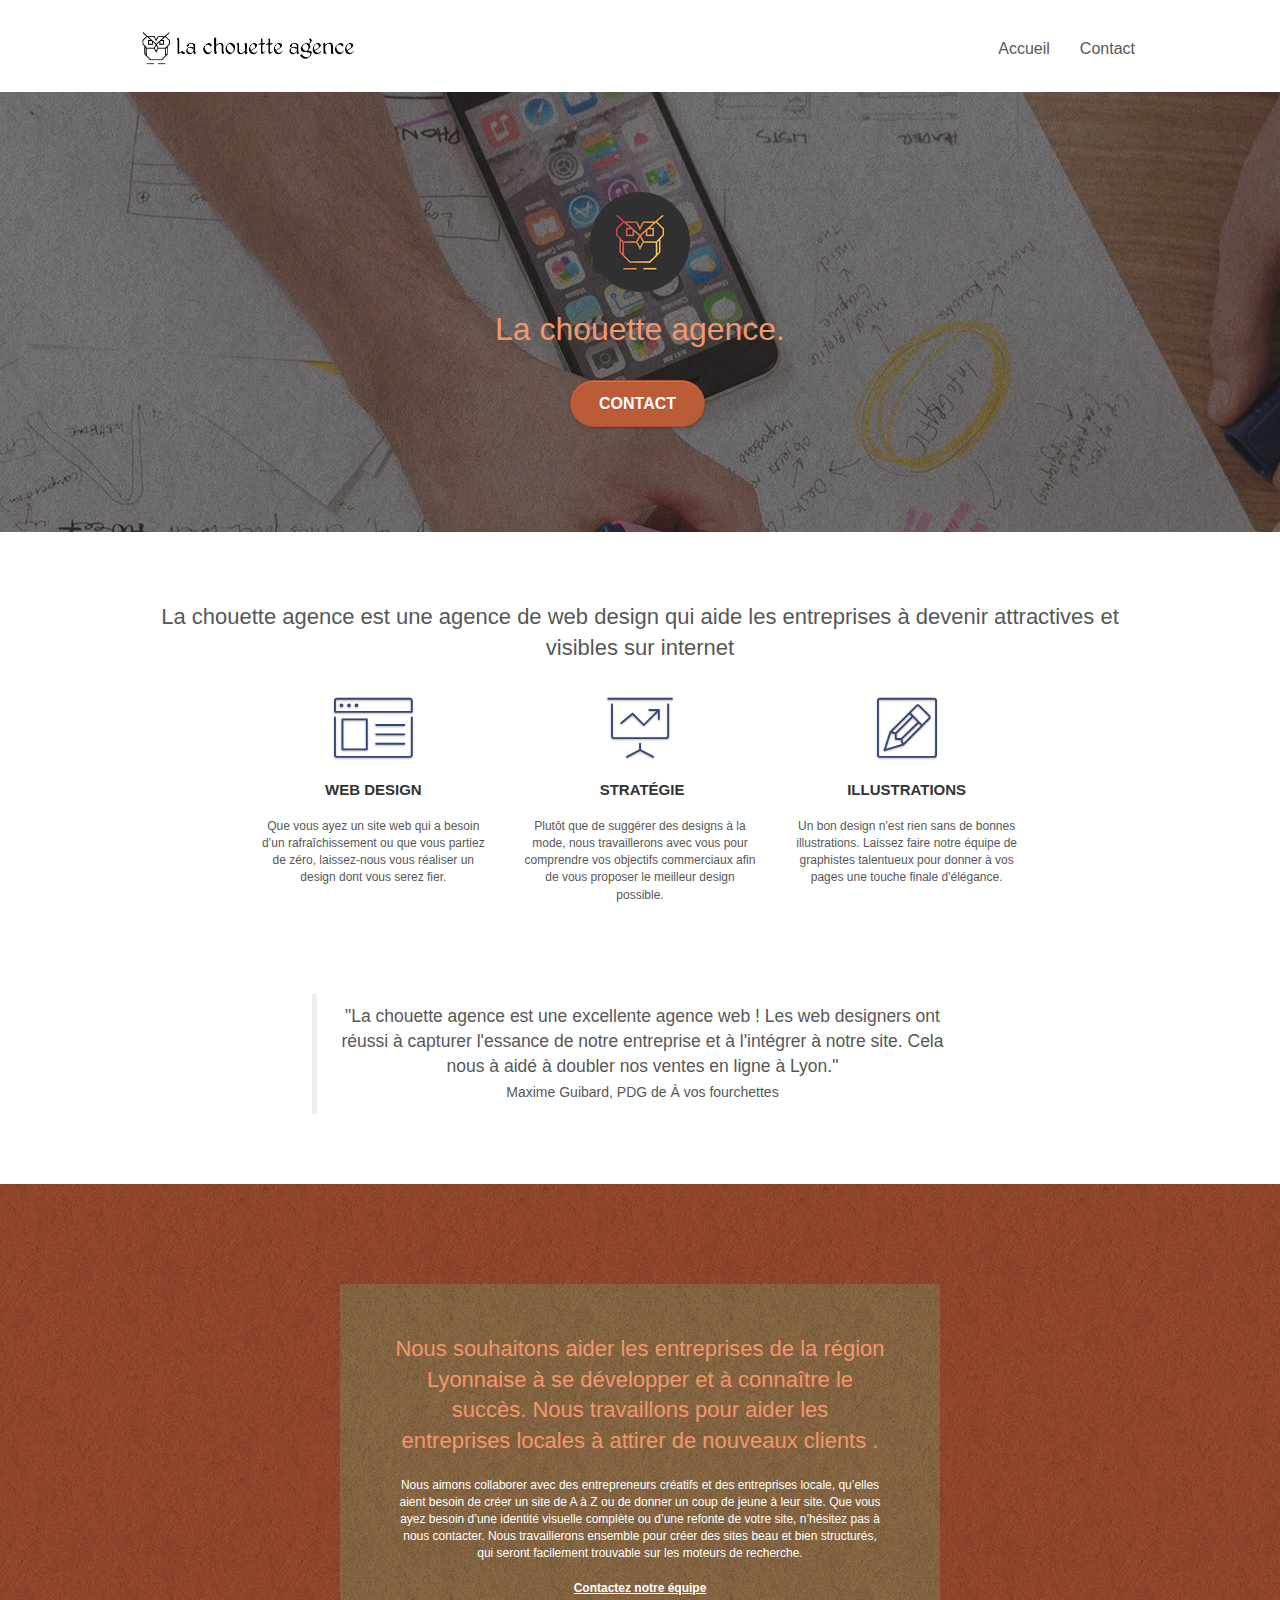
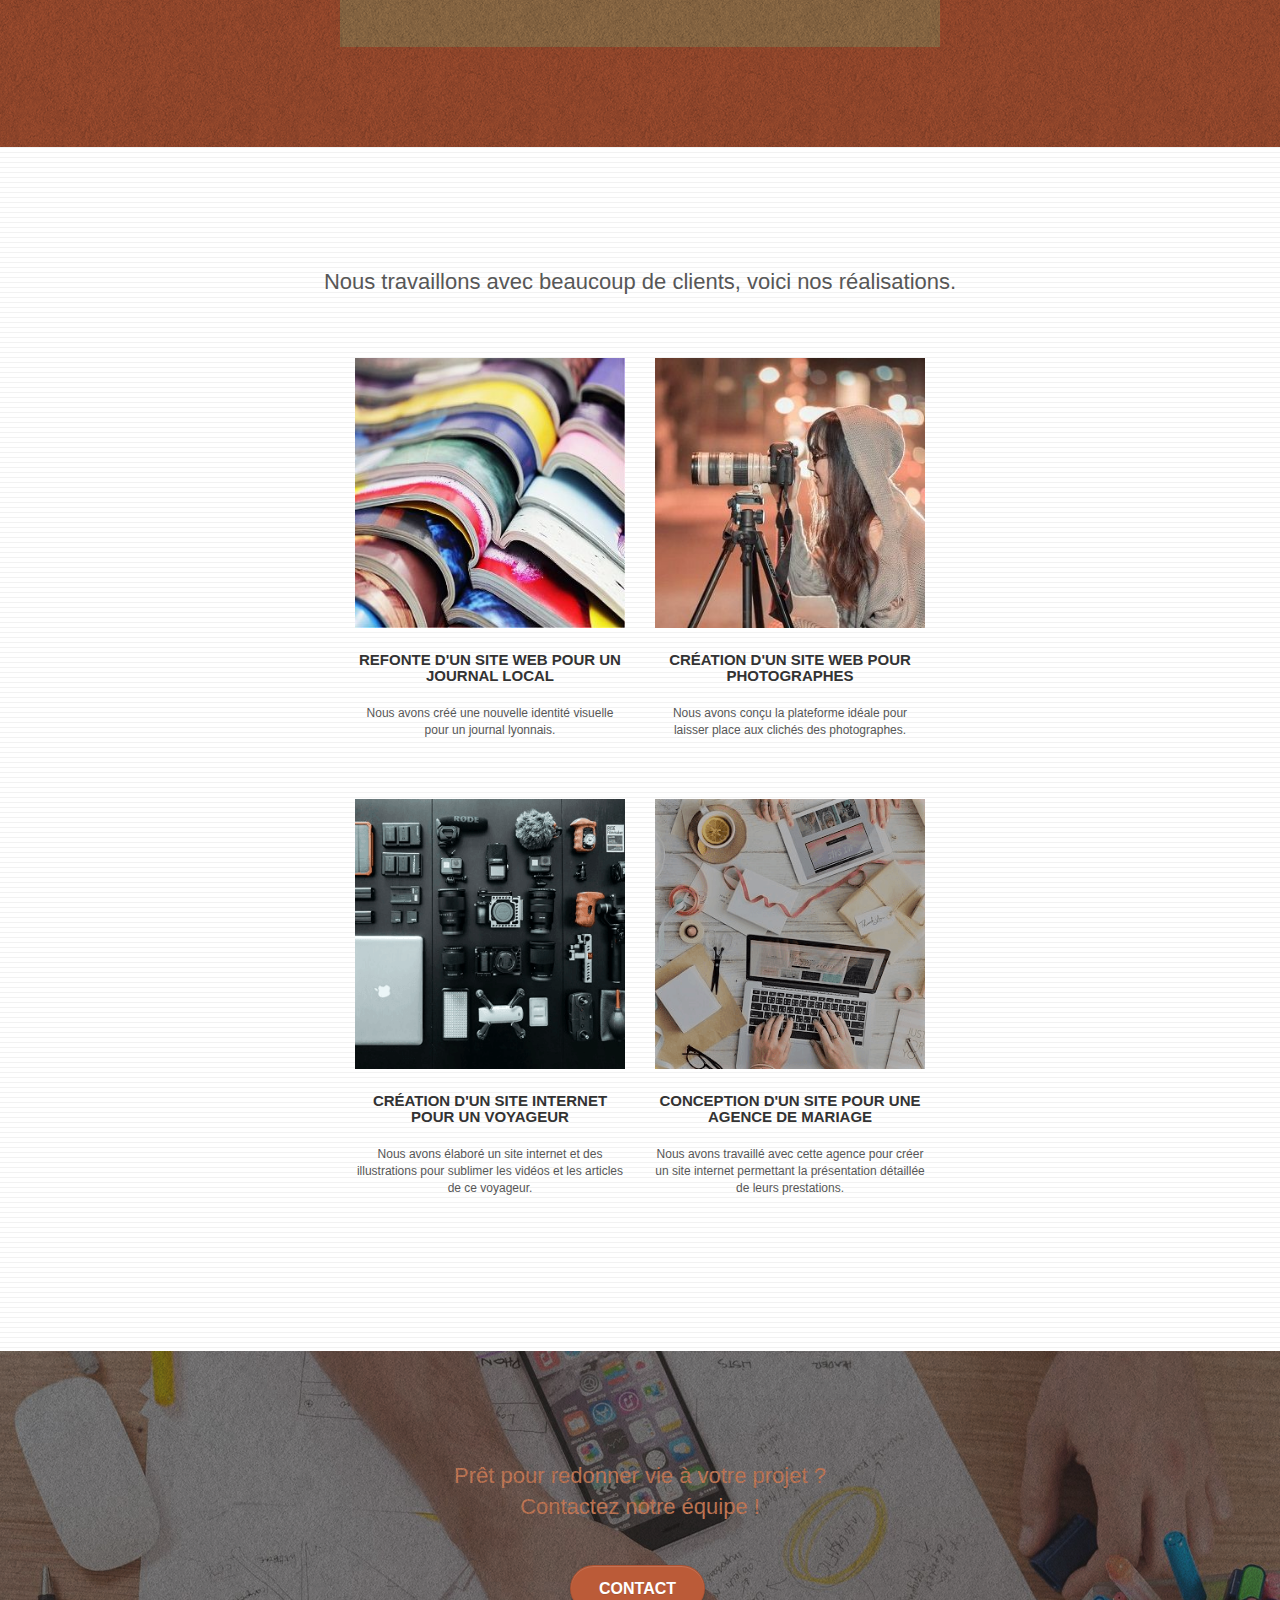
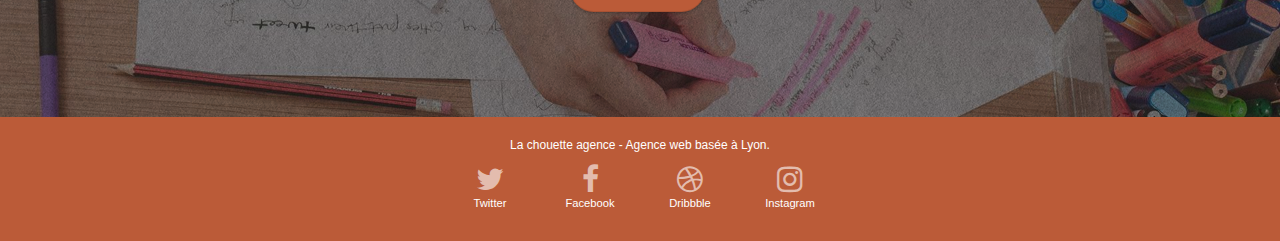
<file: index.html>
﻿<!doctype html>
<html lang="fr">
<head>
	<meta charset="utf-8">
	<meta name="keywords" content="seo, google, site web, site internet, agence design Lyon, agence design, agence design,agence design,agence design,agence design,agence design,agence design,agence design,agence design">
	<meta name="description" content="Entreprise de design web à Lyon, nous apportons notre savoir faire afin de créer ou de modifier pour vous un site web de A à Z, que ce soit des entrepprises locales ou encore des entreprenneurs créatifs..  ">
	<meta name="viewport" content="width=device-width, initial-scale=1.0, viewport-fit=cover">
	<link rel="shortcut icon" type="image/png" href="favicon.jpg">

	<link rel="stylesheet" type="text/css" href="./css/bootstrap.css">

	<link rel="stylesheet" type="text/css" href="./css/font-awesome.css">
	<link rel="stylesheet" type="text/css" href="./css/et-line.css">
	<link rel="stylesheet" type="text/css" href="style.css">


	<script src="./js/jquery-2.1.0.js" defer></script>
	<script src="./js/bootstrap.js" defer></script>
	<script src="./js/blocs.js" defer></script>
	<script src="./js/jquery.touchSwipe.js" defer></script>
	<script src="./js/gmaps.js" defer></script>

	<title>La chouette agence</title>


	<!-- Analytics -->
	<!-- Analytics END -->

</head>
<body>
<!-- Principal conteneur -->
<div class="page-container">
    
<!-- bloc-0 -->
<div class="bloc bgc-white l-bloc " id="bloc-0">
	<div class="container bloc-sm">

		<nav class="navbar row">
			<div class="navbar-header">
				<a class="navbar-brand" href="index.html"><img src="img/la-chouette-agence.png" alt="Lyon web design logo agence web meilleure agence" height="40" /></a>
				<button id="nav-toggle" type="button" class="ui-navbar-toggle navbar-toggle" data-toggle="collapse" data-target=".navbar-1">
					<span class="sr-only">Toggle navigation</span><span class="icon-bar"></span><span class="icon-bar"></span><span class="icon-bar"></span>
				</button>
			</div>
			<div class="collapse navbar-collapse navbar-1 special-dropdown-nav">
				<ul class="site-navigation nav navbar-nav">
					<li>
						<a href="index.html">Accueil</a>
					</li>
					<li>
						<a href="page2.html">Contact</a>
					</li>
				</ul>
			</div>
		</nav>
	</div>
</div>
<!-- bloc-0 END -->

<!-- bloc-1-presentation -->
<div class="bloc bgc-dark-slate-blue bg-banniere d-bloc bg-t-edge bloc-bg-texture texture-paper b-parallax" id="bloc-1-hero">
	<div class="container bloc-lg">
		<div class="row tight-width-whitespace">
			<div class="col-sm-12">
				<img src="img/logo.png" class="center-block image-resize-mode" width="100" alt="La chouette agence, agence web Lyon, création logo Lyon" />
				<h1 class="text-center hero-bloc-text tc-white ">
					La chouette agence.
				</h1>
				<div class="text-center">
					<a href="page2.html" class="btn btn-lg btn-clean btn-rd cta-hero btn-atomic-tangerine" id="cta-hero">Contact</a>
				</div>
			</div>
		</div>
	</div>
</div>
<!-- bloc-1-presentation END -->

<!-- bloc-2-services -->
<div class="bloc bgc-white l-bloc" id="bloc-2-services">
	<div class="container bloc-md">
		<div class="row">
			<div class="col-sm-12 text-center">
				<h2> La chouette agence est une agence de web design qui aide les entreprises à devenir attractives et visibles sur internet</h2>
			</div>
		</div>
		<div class="row voffset-lg med-width-whitespace">
			<div class="col-sm-4">
				<div class="text-center">
					<span class="et-icon-browser sm-shadow icon-dark-slate-blue icons icon-lg"></span>
				</div>
				<h3 class="mg-md text-center">
					Web design
				</h3>
				<p class="text-center ">
					Que vous ayez un site web qui a besoin d&rsquo;un rafraîchissement ou que vous partiez de zéro, laissez-nous vous réaliser un design dont vous serez fier.
				</p>
			</div>
			<div class="col-sm-4">
				<div class="text-center">
					<span class="et-icon-presentation sm-shadow icon-dark-slate-blue icons icon-lg"></span>
				</div>
				<h3 class="mg-md text-center">
					&nbsp;Stratégie
				</h3>
				<p class="text-center ">
					Plutôt que de suggérer des designs à la mode, nous travaillerons avec vous pour comprendre vos objectifs commerciaux afin de vous proposer le meilleur design possible.<br>
				</p>
			</div>
			<div class="col-sm-4">
				<div class="text-center">
					<span class="et-icon-edit sm-shadow icon-dark-slate-blue icons icon-lg"></span>
				</div>
				<h3 class="mg-md text-center">
					Illustrations
				</h3>
				<p class="text-center ">
					Un bon design n'est rien sans de bonnes illustrations. Laissez faire notre équipe de graphistes talentueux pour donner à vos pages une touche finale d'élégance.
				</p>
			</div>
		</div>
		<div class="row voffset-lg voffset">
			<div class="col-xs-12 col-md-8 col-md-offset-2 text-center">
				<blockquote>"La chouette agence est une excellente agence web ! Les web designers ont réussi à capturer l'essance de notre entreprise et à l'intégrer à notre site. Cela nous à aidé à doubler nos ventes en ligne à Lyon." <br /><span class="modif-text">Maxime Guibard, PDG de À vos fourchettes</span>  </blockquote> 

			</div>
		</div>
	</div>
</div>
<!-- bloc-2-services END -->

<!-- bloc-3-what-i-do -->
<div class="bloc tc-white bgc-atomic-tangerine bg-presentation d-bloc bloc-bg-texture texture-paper b-parallax" id="bloc-3-what-i-do">
	<div class="container bloc-lg">
		<div class="row tight-width-whitespace black-background">
			<div class="col-sm-12">
				<h2 class="mg-md text-center tc-white">
					Nous souhaitons aider les entreprises de la région Lyonnaise à se développer et à connaître le succès. Nous travaillons pour aider les entreprises locales à attirer de nouveaux clients .<br>
				</h2>
				<p class="text-center white">
					Nous aimons collaborer avec des entrepreneurs créatifs et des entreprises locale, qu’elles aient besoin de créer un site de A à Z ou de donner un coup de jeune à leur site. Que vous ayez besoin d’une identité visuelle complète ou d’une refonte de votre site, n’hésitez pas à nous contacter. Nous travaillerons ensemble pour créer des sites beau et bien structurés, qui seront facilement trouvable sur les moteurs de recherche. <br><br><a class="ltc-white bold-link" href="page2.html">Contactez notre équipe</a><br>
				</p>
			</div>
		</div>
	</div>
</div>
<!-- bloc-3-what-i-do END -->

<!-- bloc-4-portfolio -->
<div class="bloc bgc-white bg-lines-h2-bg bg-repeat l-bloc" id="bloc-4-portfolio">
	<div class="container bloc-lg">
		<div class="row">
			<div class="col-sm-12 text-center modif-text">
				<h2>Nous travaillons avec beaucoup de clients, voici nos réalisations.</h2>
			</div>
		</div>
		<div class="row tight-width-whitespace portfolio-row">
			<div class="col-sm-6">
				<a href="#" data-lightbox="img/1.jpg" data-gallery-id="gallery-1" data-caption="Refonte d'un site web pour un journal local" data-frame="snapshot-lb"><img src="img/1.jpg" alt="Lyon web design logo agence web meilleure agence et refonte site web journal" class="img-responsive portfolio-thumb" /></a>
				<h3 class="mg-md text-center">
					Refonte d'un site web pour un journal local
				</h3>
				<p class="text-center">
					Nous avons créé une nouvelle identité visuelle pour un journal lyonnais.
				</p>
			</div>
			<div class="col-sm-6">
				<a href="#" data-lightbox="img/2.jpg" data-gallery-id="gallery-1" data-caption="Création d'un site web pour photographes" data-frame="snapshot-lb"><img src="img/2.jpg" class="img-responsive portfolio-thumb" alt="Lyon web design logo agence web meilleure agence, Création d'un site web pour photographes" /></a>
				<h3 class="mg-md text-center">
					Création d'un site web pour photographes
				</h3>
				<p class="text-center">
					Nous avons conçu la plateforme idéale pour laisser place aux clichés des photographes.
				</p>
			</div>
		</div>
		<div class="row tight-width-whitespace portfolio-row">
			<div class="col-sm-6">
				<a href="#" data-lightbox="img/3.png" data-gallery-id="gallery-1" data-caption="Création d'un site internet pour un voyageur" data-frame="snapshot-lb"><img src="img/3.png" class="img-responsive portfolio-thumb" alt="Lyon web design logo agence web meilleure agence, Création d'un site web pour voyageur"/></a>
				<h3 class="mg-md text-center">
					Création d'un site internet pour un voyageur
				</h3>
				<p class="text-center">
					Nous avons élaboré un site internet et des illustrations pour sublimer les vidéos et les articles de ce voyageur.
				</p>
			</div>
			<div class="col-sm-6">
				<a href="#" data-lightbox="img/4.png" data-gallery-id="gallery-1" data-caption="Conception d'un site pour une agence de mariage" data-frame="snapshot-lb"><img src="img/4.png" class="img-responsive portfolio-thumb" alt="Lyon web design logo agence web meilleure agence, Création d'un site web pour agence de mariage" /></a>
				<h3 class="mg-md text-center">
					Conception d'un site pour une agence de mariage
				</h3>
				<p class="text-center">
					Nous avons travaillé avec cette agence pour créer un site internet permettant la présentation détaillée de leurs prestations.
				</p>
			</div>
		</div>
	</div>
</div>
<!-- bloc-4-portfolio END -->

<!-- bloc-5-cta -->
<div class="bloc bgc-dark-slate-blue bg-banniere d-bloc bloc-bg-texture texture-paper" id="bloc-5-cta">
	<div class="container bloc-lg">
		<div class="row">
			<h2 class="mg-md text-center tc-white">
				Prêt pour redonner vie à votre projet ?<br>Contactez notre équipe !
			</h2>
			<div class="col-sm-12 text-center">
				<a href="page2.html" class="btn btn-atomic-tangerine btn-clean btn-rd btn-lg cta-hero">Contact</a>
			</div>
		</div>
	</div>
</div>
<!-- bloc-5-cta END -->

<!-- Footer - bloc-8 -->
<div class="bloc bgc-atomic-tangerine d-bloc" id="bloc-8">
	<div class="container bloc-sm">
		<div class="row">
			<div class="col-sm-12">
				<p class="text-center white">
					La chouette agence - Agence web basée à Lyon.<br>
				</p>
				<div class="row row-no-gutters social">
					<div class="col-sm-3">
						<div class="text-center">
							<a class="social" href="https://twitter.com/" title="twitter"><span class="fa fa-twitter icon-md"></span><span class="RS">Twitter</span></a>
						</div>
					</div>
					<div class="col-sm-3">
						<div class="text-center">
							<a class="social" href="https://fr-fr.facebook.com/" title="facebook"><span class="fa fa-facebook icon-md"></span> <span class="RS">Facebook</span></a>
						</div>
					</div>
					<div class="col-sm-3">
						<div class="text-center">
							<a class="social" href="https://dribbble.com/" title="dribbble"><span class="fa fa-dribbble icon-md"></span><span class="RS">Dribbble</span></a>
						</div>
					</div>
					<div class="col-sm-3">
						<div class="text-center">
							<a class="social" href="https://www.instagram.com/" title="instagram" ><span class="fa fa-instagram icon-md"></span><span class="RS">Instagram</span></a>
						</div>
					</div>
				</div>				
			</div>
		</div>
	</div>
</div>
<!-- Footer - bloc-8 END -->

</div>
<!-- Principal conteneur END -->
    

</body>
</html>
</file>
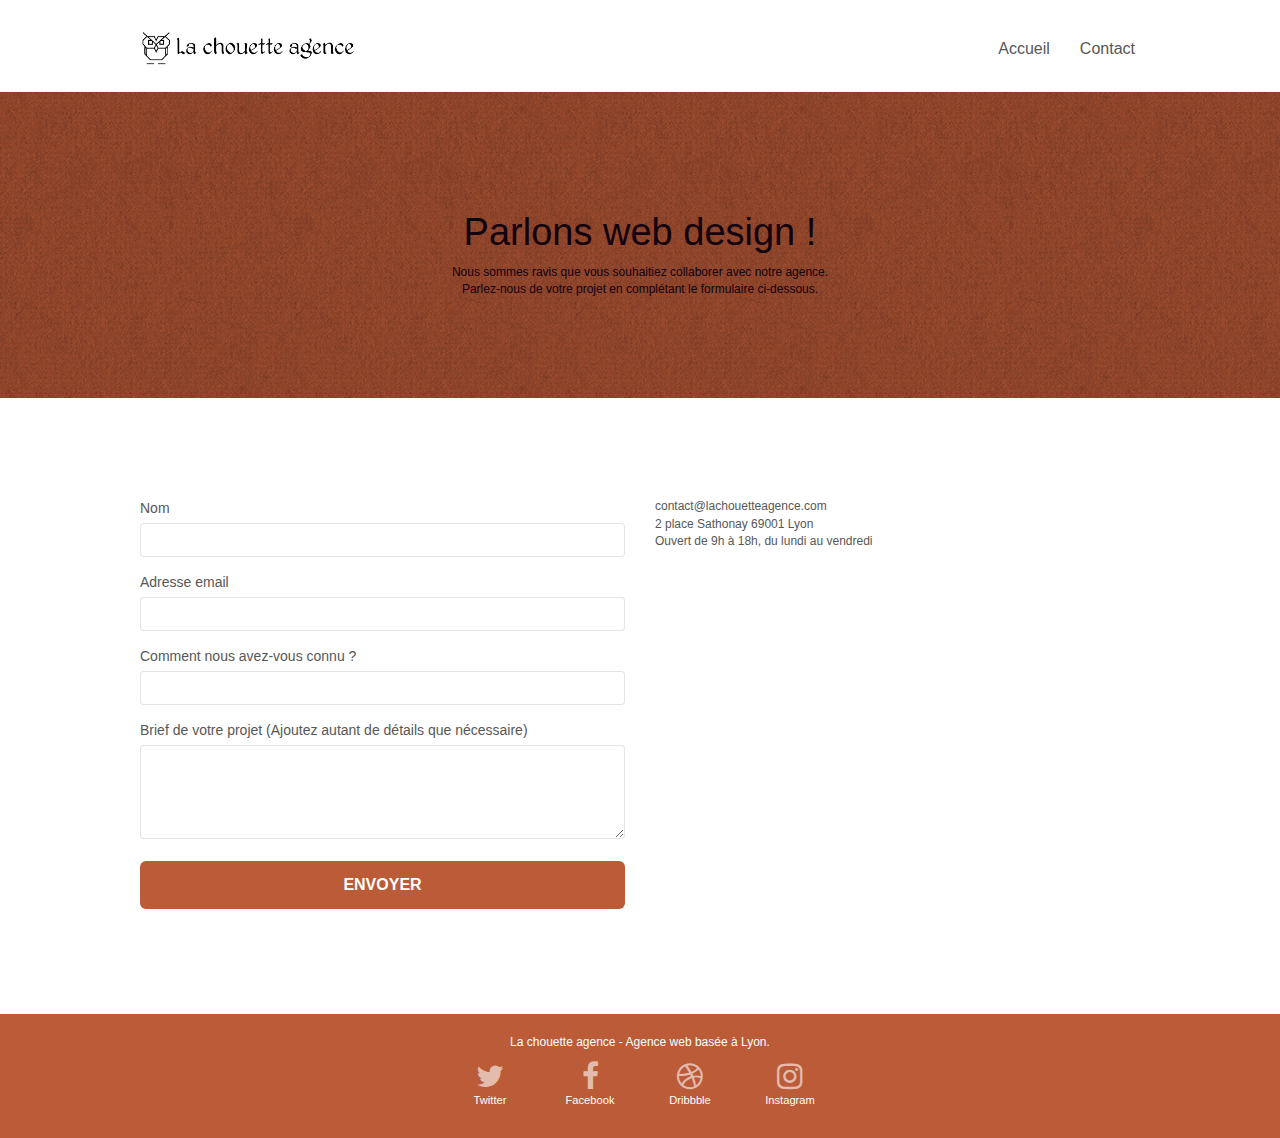
<file: page2.html>
﻿<!doctype html>
<html lang="fr">
<head>
	<meta charset="utf-8">
	<meta name="keywords" content="seo, google, site web, site internet, agence design Lyon, agence design, agence design,agence design,agence design,agence design,agence design,agence design,agence design,agence design">
	<meta name="description" content="Entreprise de design web à Lyon, nous apportons notre savoir faire afin de créer ou de modifier pour vous un site web de A à Z, que ce soit des entrepprises locales ou encore des entreprenneurs créatifs..  ">
	<meta name="viewport" content="width=device-width, initial-scale=1.0, viewport-fit=cover">
	<link rel="shortcut icon" type="image/png" href="favicon.jpg">

	<link rel="stylesheet" type="text/css" href="./css/bootstrap.css">
	<link rel="stylesheet" type="text/css" href="./css/font-awesome.css">
	<link rel="stylesheet" type="text/css" href="./css/et-line.css">
	<link rel="stylesheet" type="text/css" href="style.css">


	<script src="./js/jquery-2.1.0.js" defer></script>
	<script src="./js/bootstrap.js" defer></script>
	<script src="./js/blocs.js" defer></script>
	<script src="./js/jquery.touchSwipe.js" defer></script>
	<script src="./js/gmaps.js" defer></script>

	<title>Contactez la chouette agence</title>


	<!-- Analytics -->
	<!-- Analytics END -->

</head>
<body>
	<!-- Principal conteneur -->
	<div class="page-container">

		<!-- bloc-0 -->
		<div class="bloc bgc-white l-bloc " id="bloc-0">
			<div class="container bloc-sm">

				<nav class="navbar row">
					<div class="navbar-header">
						<a class="navbar-brand" href="index.html"><img src="img/la-chouette-agence.png" alt="Lyon web design logo agence web meilleure agence" height="40" /></a>
						<button id="nav-toggle" type="button" class="ui-navbar-toggle navbar-toggle" data-toggle="collapse" data-target=".navbar-1">
							<span class="sr-only">Toggle navigation</span><span class="icon-bar"></span><span class="icon-bar"></span><span class="icon-bar"></span>
						</button>
					</div>
					<div class="collapse navbar-collapse navbar-1 special-dropdown-nav">
						<ul class="site-navigation nav navbar-nav">
							<li>
								<a href="index.html">Accueil</a>
							</li>
							<li>
								<a href="page2.html">Contact</a>
							</li>
						</ul>
					</div>
				</nav>
			</div>
		</div>
		<!-- bloc-0 END -->
		<!-- bloc-6 -->
		<div class="bloc bg-dots-bg bg-repeat bgc-atomic-tangerine d-bloc bloc-bg-texture texture-paper" id="bloc-6">
			<div class="container bloc-lg">
				<div class="row">
					<div class="col-sm-12">
						<h1 class="text-center hero-bloc-text modif-color">
							Parlons web design !
						</h1>
						<p class="text-center mg-lg tight-width-whitespace modif-color">
							Nous sommes ravis que vous souhaitiez collaborer avec notre agence.<br>
							Parlez-nous de votre projet en complétant le formulaire ci-dessous.
						</p>
					</div>
				</div>
			</div>
		</div>
		<!-- bloc-6 END -->
		<!-- bloc-7 -->
		<div class="bloc bgc-white l-bloc" id="bloc-7">
			<div class="container bloc-lg">
				<div class="row">
					<div class="col-sm-6">
						<form id="form_1" lang="en">
							<div class="form-group">
								<label for="name">
									Nom
								</label>
								<input id="name" class="form-control" required />
							</div>
							<div class="form-group">
								<label for="email">
									Adresse email
								</label>
								<input id="email" class="form-control" type="email" required />
							</div>
							<div class="form-group">
								<label for="input_504">
									Comment nous avez-vous connu ?
								</label>
								<input class="form-control" type="email" required id="input_504" />
							</div>
							<div class="form-group">
								<label for="message">
									Brief de votre projet (Ajoutez autant de détails que nécessaire)<br>
								</label>
								<textarea id="message" class="form-control" rows="4" cols="50" required></textarea>
							</div>
							<button class="bloc-button btn btn-lg btn-block cta-hero btn-atomic-tangerine" type="submit">
								Envoyer
							</button>
						</form>
					</div>
					<div class="col-sm-6">
						<p>
							contact@lachouetteagence.com<br>2 place Sathonay 69001 Lyon<br>Ouvert de 9h à 18h, du lundi au vendredi<br>
						</p>
					</div>
				</div>
			</div>
		</div>
		<!-- bloc-7 END -->
		<!-- ScrollToTop Button -->
		<a class="bloc-button btn btn-d scrollToTop" onclick="scrollToTarget('1')"><span class="fa fa-chevron-up"></span></a>
		<!-- ScrollToTop Button END-->
		<!-- Footer - bloc-8 -->
		<div class="bloc bgc-atomic-tangerine d-bloc" id="bloc-8">
			<div class="container bloc-sm">
				<div class="row">
					<div class="col-sm-12">
						<p class="text-center white">
							La chouette agence - Agence web basée à Lyon.<br>
						</p>
						<div class="row row-no-gutters social">
							<div class="col-sm-3">
								<div class="text-center">
									<a class="social" href="https://twitter.com/" title="twitter"><span class="fa fa-twitter icon-md"></span ><span class="RS">Twitter</span></a>
								</div>
							</div>
							<div class="col-sm-3">
								<div class="text-center">
									<a class="social" href="https://fr-fr.facebook.com/" title="facebook"><span class="fa fa-facebook icon-md"></span><span class="RS">Facebook</span></a>
								</div>
							</div>
							<div class="col-sm-3">
								<div class="text-center">
									<a class="social" href="https://dribbble.com/" title="dribbble"><span class="fa fa-dribbble icon-md"></span><span class="RS">Dribbble</span></a>
								</div>
							</div>
							<div class="col-sm-3">
								<div class="text-center">
									<a class="social" href="https://www.instagram.com/" title="instagram"><span class="fa fa-instagram icon-md"></span><span class="RS">Instagram</span></a>
								</div>
							</div>
						</div>
					</div>
				</div>
			</div>
		</div>
		<!-- Footer - bloc-8 END -->

	</div>
	<!-- Principal conteneur END -->


</body>
</html>
</file>
<file: css/et-line.css>
@font-face {
    font-family: et-line;
    src: url(../fonts/et-line.eot);
    src: url(../fonts/et-line.eot?#iefix) format('embedded-opentype'), url(../fonts/et-line.woff) format('woff'), url(../fonts/et-line.ttf) format('truetype'), url(../fonts/et-line.svg#et-line) format('svg');
    font-weight: 400;
    font-style: normal
}

.et-icon-adjustments,
.et-icon-alarmclock,
.et-icon-anchor,
.et-icon-aperture,
.et-icon-attachment,
.et-icon-bargraph,
.et-icon-basket,
.et-icon-beaker,
.et-icon-bike,
.et-icon-book-open,
.et-icon-briefcase,
.et-icon-browser,
.et-icon-calendar,
.et-icon-camera,
.et-icon-caution,
.et-icon-chat,
.et-icon-circle-compass,
.et-icon-clipboard,
.et-icon-clock,
.et-icon-cloud,
.et-icon-compass,
.et-icon-desktop,
.et-icon-dial,
.et-icon-document,
.et-icon-documents,
.et-icon-download,
.et-icon-dribbble,
.et-icon-edit,
.et-icon-envelope,
.et-icon-expand,
.et-icon-facebook,
.et-icon-flag,
.et-icon-focus,
.et-icon-gears,
.et-icon-genius,
.et-icon-gift,
.et-icon-global,
.et-icon-globe,
.et-icon-googleplus,
.et-icon-grid,
.et-icon-happy,
.et-icon-hazardous,
.et-icon-heart,
.et-icon-hotairballoon,
.et-icon-hourglass,
.et-icon-key,
.et-icon-laptop,
.et-icon-layers,
.et-icon-lifesaver,
.et-icon-lightbulb,
.et-icon-linegraph,
.et-icon-linkedin,
.et-icon-lock,
.et-icon-magnifying-glass,
.et-icon-map,
.et-icon-map-pin,
.et-icon-megaphone,
.et-icon-mic,
.et-icon-mobile,
.et-icon-newspaper,
.et-icon-notebook,
.et-icon-paintbrush,
.et-icon-paperclip,
.et-icon-pencil,
.et-icon-phone,
.et-icon-picture,
.et-icon-pictures,
.et-icon-piechart,
.et-icon-presentation,
.et-icon-pricetags,
.et-icon-printer,
.et-icon-profile-female,
.et-icon-profile-male,
.et-icon-puzzle,
.et-icon-quote,
.et-icon-recycle,
.et-icon-refresh,
.et-icon-ribbon,
.et-icon-rss,
.et-icon-sad,
.et-icon-scissors,
.et-icon-scope,
.et-icon-search,
.et-icon-shield,
.et-icon-speedometer,
.et-icon-strategy,
.et-icon-streetsign,
.et-icon-tablet,
.et-icon-target,
.et-icon-telescope,
.et-icon-toolbox,
.et-icon-tools,
.et-icon-tools-2,
.et-icon-trophy,
.et-icon-tumblr,
.et-icon-twitter,
.et-icon-upload,
.et-icon-video,
.et-icon-wallet,
.et-icon-wine {
    font-family: et-line;
    speak: none;
    font-style: normal;
    font-weight: 400;
    font-variant: normal;
    text-transform: none;
    line-height: 1;
    -webkit-font-smoothing: antialiased;
    -moz-osx-font-smoothing: grayscale;
    display: inline-block
}

.et-icon-mobile:before {
    content: "\e000"
}

.et-icon-laptop:before {
    content: "\e001"
}

.et-icon-desktop:before {
    content: "\e002"
}

.et-icon-tablet:before {
    content: "\e003"
}

.et-icon-phone:before {
    content: "\e004"
}

.et-icon-document:before {
    content: "\e005"
}

.et-icon-documents:before {
    content: "\e006"
}

.et-icon-search:before {
    content: "\e007"
}

.et-icon-clipboard:before {
    content: "\e008"
}

.et-icon-newspaper:before {
    content: "\e009"
}

.et-icon-notebook:before {
    content: "\e00a"
}

.et-icon-book-open:before {
    content: "\e00b"
}

.et-icon-browser:before {
    content: "\e00c"
}

.et-icon-calendar:before {
    content: "\e00d"
}

.et-icon-presentation:before {
    content: "\e00e"
}

.et-icon-picture:before {
    content: "\e00f"
}

.et-icon-pictures:before {
    content: "\e010"
}

.et-icon-video:before {
    content: "\e011"
}

.et-icon-camera:before {
    content: "\e012"
}

.et-icon-printer:before {
    content: "\e013"
}

.et-icon-toolbox:before {
    content: "\e014"
}

.et-icon-briefcase:before {
    content: "\e015"
}

.et-icon-wallet:before {
    content: "\e016"
}

.et-icon-gift:before {
    content: "\e017"
}

.et-icon-bargraph:before {
    content: "\e018"
}

.et-icon-grid:before {
    content: "\e019"
}

.et-icon-expand:before {
    content: "\e01a"
}

.et-icon-focus:before {
    content: "\e01b"
}

.et-icon-edit:before {
    content: "\e01c"
}

.et-icon-adjustments:before {
    content: "\e01d"
}

.et-icon-ribbon:before {
    content: "\e01e"
}

.et-icon-hourglass:before {
    content: "\e01f"
}

.et-icon-lock:before {
    content: "\e020"
}

.et-icon-megaphone:before {
    content: "\e021"
}

.et-icon-shield:before {
    content: "\e022"
}

.et-icon-trophy:before {
    content: "\e023"
}

.et-icon-flag:before {
    content: "\e024"
}

.et-icon-map:before {
    content: "\e025"
}

.et-icon-puzzle:before {
    content: "\e026"
}

.et-icon-basket:before {
    content: "\e027"
}

.et-icon-envelope:before {
    content: "\e028"
}

.et-icon-streetsign:before {
    content: "\e029"
}

.et-icon-telescope:before {
    content: "\e02a"
}

.et-icon-gears:before {
    content: "\e02b"
}

.et-icon-key:before {
    content: "\e02c"
}

.et-icon-paperclip:before {
    content: "\e02d"
}

.et-icon-attachment:before {
    content: "\e02e"
}

.et-icon-pricetags:before {
    content: "\e02f"
}

.et-icon-lightbulb:before {
    content: "\e030"
}

.et-icon-layers:before {
    content: "\e031"
}

.et-icon-pencil:before {
    content: "\e032"
}

.et-icon-tools:before {
    content: "\e033"
}

.et-icon-tools-2:before {
    content: "\e034"
}

.et-icon-scissors:before {
    content: "\e035"
}

.et-icon-paintbrush:before {
    content: "\e036"
}

.et-icon-magnifying-glass:before {
    content: "\e037"
}

.et-icon-circle-compass:before {
    content: "\e038"
}

.et-icon-linegraph:before {
    content: "\e039"
}

.et-icon-mic:before {
    content: "\e03a"
}

.et-icon-strategy:before {
    content: "\e03b"
}

.et-icon-beaker:before {
    content: "\e03c"
}

.et-icon-caution:before {
    content: "\e03d"
}

.et-icon-recycle:before {
    content: "\e03e"
}

.et-icon-anchor:before {
    content: "\e03f"
}

.et-icon-profile-male:before {
    content: "\e040"
}

.et-icon-profile-female:before {
    content: "\e041"
}

.et-icon-bike:before {
    content: "\e042"
}

.et-icon-wine:before {
    content: "\e043"
}

.et-icon-hotairballoon:before {
    content: "\e044"
}

.et-icon-globe:before {
    content: "\e045"
}

.et-icon-genius:before {
    content: "\e046"
}

.et-icon-map-pin:before {
    content: "\e047"
}

.et-icon-dial:before {
    content: "\e048"
}

.et-icon-chat:before {
    content: "\e049"
}

.et-icon-heart:before {
    content: "\e04a"
}

.et-icon-cloud:before {
    content: "\e04b"
}

.et-icon-upload:before {
    content: "\e04c"
}

.et-icon-download:before {
    content: "\e04d"
}

.et-icon-target:before {
    content: "\e04e"
}

.et-icon-hazardous:before {
    content: "\e04f"
}

.et-icon-piechart:before {
    content: "\e050"
}

.et-icon-speedometer:before {
    content: "\e051"
}

.et-icon-global:before {
    content: "\e052"
}

.et-icon-compass:before {
    content: "\e053"
}

.et-icon-lifesaver:before {
    content: "\e054"
}

.et-icon-clock:before {
    content: "\e055"
}

.et-icon-aperture:before {
    content: "\e056"
}

.et-icon-quote:before {
    content: "\e057"
}

.et-icon-scope:before {
    content: "\e058"
}

.et-icon-alarmclock:before {
    content: "\e059"
}

.et-icon-refresh:before {
    content: "\e05a"
}

.et-icon-happy:before {
    content: "\e05b"
}

.et-icon-sad:before {
    content: "\e05c"
}

.et-icon-facebook:before {
    content: "\e05d"
}

.et-icon-twitter:before {
    content: "\e05e"
}

.et-icon-googleplus:before {
    content: "\e05f"
}

.et-icon-rss:before {
    content: "\e060"
}

.et-icon-tumblr:before {
    content: "\e061"
}

.et-icon-linkedin:before {
    content: "\e062"
}

.et-icon-dribbble:before {
    content: "\e063"
}
</file>
<file: style.css>
body {
    margin: 0;
    padding: 0;
    background: #FFF;
    overflow-x: hidden;
    -webkit-font-smoothing: antialiased;
    -moz-osx-font-smoothing: grayscale;
}
.modif-text{
    font-size:0.8em;
}
.modif-color {
    color: #12010F !important;
}
a{

}
a,
button {
    transition: all .3s ease-in-out;
    outline: none!important;
}
a:focus{
   border:3px solid black;
}
    button:focus {
        border: 3px solid black;
    }
a:hover{
    text-decoration: none;
    cursor: pointer;
}
blockquote{
    color:#575757;
}
#page-loading-blocs-notifaction {
    position: fixed;
    top: 0;
    bottom: 0;
    width: 100%;
    z-index: 100000;
    background: #FFFFFF url("img/pageload-spinner.gif") no-repeat center center;
}

.bloc {
    width: 100%;
    clear: both;
    background: 50% 50% no-repeat;
    padding: 0 50px;
    -webkit-background-size: cover;
    -moz-background-size: cover;
    -o-background-size: cover;
    background-size: cover;
    position: relative;
}

.bloc .container {
    padding-left: 0;
    padding-right: 0;
}

.bloc-lg {
    padding: 100px 50px;
}

.bloc-md {
    padding: 50px;
}

.bloc-sm {
    padding: 20px 50px;
}

.bg-center,
.bg-l-edge,
.bg-r-edge,
.bg-t-edge,
.bg-b-edge,
.bg-tl-edge,
.bg-bl-edge,
.bg-tr-edge,
.bg-br-edge,
.bg-repeat {
    -webkit-background-size: auto!important;
    -moz-background-size: auto!important;
    -o-background-size: auto!important;
    background-size: auto!important;
}

.bg-repeat {
    background: repeat;
}

.bg-t-edge {
    background: top no-repeat;
}

.bloc-bg-texture::before {
    content: "";
    background-size: 2px 2px;
    position: absolute;
    top: 0;
    bottom: 0;
    left: 0;
    right: 0;
}

.texture-paper::before {
    background: url("img/texture-paper.png");
    background-size: 280px 280px;
}

.b-parallax {
    background-attachment: fixed;
}

.d-bloc {
    color: rgba(255, 255, 255, .7);
}

.d-bloc button:hover {
    color: rgba(255, 255, 255, .9);
}

.d-bloc .icon-round,
.d-bloc .icon-square,
.d-bloc .icon-rounded,
.d-bloc .icon-semi-rounded-a,
.d-bloc .icon-semi-rounded-b {
    border-color: rgba(255, 255, 255, .9);
}

.d-bloc .divider-h span {
    border-color: rgba(255, 255, 255, .2);
}

.d-bloc .a-btn,
.d-bloc .navbar a,
.d-bloc .navbar-brand,
.d-bloc a .icon-sm,
.d-bloc a .icon-md,
.d-bloc a .icon-lg,
.d-bloc a .icon-xl,
.d-bloc h1 a,
.d-bloc h2 a,
.d-bloc h3 a,
.d-bloc h4 a,
.d-bloc h5 a,
.d-bloc h6 a,
.d-bloc p a {
    color: rgba(255, 255, 255, .6);
}

.d-bloc .a-btn:hover,
.d-bloc .navbar a:hover,
.d-bloc .navbar-brand:hover,
.d-bloc a:hover .icon-sm,
.d-bloc a:hover .icon-md,
.d-bloc a:hover .icon-lg,
.d-bloc a:hover .icon-xl,
.d-bloc h1 a:hover,
.d-bloc h2 a:hover,
.d-bloc h3 a:hover,
.d-bloc h4 a:hover,
.d-bloc h5 a:hover,
.d-bloc h6 a:hover,
.d-bloc p a:hover {
    color: rgba(255, 255, 255, 1);
}

.d-bloc .navbar-toggle .icon-bar {
    background: rgba(255, 255, 255, 1);
}

.d-bloc .btn-wire,
.d-bloc .btn-wire:hover {
    color: rgba(255, 255, 255, 1);
    border-color: rgba(255, 255, 255, 1);
}

.d-bloc .panel {
    color: rgba(0, 0, 0, .5);
}

.d-bloc .panel button:hover {
    color: rgba(0, 0, 0, .7);
}

.d-bloc .panel icon {
    border-color: rgba(0, 0, 0, .7);
}

.d-bloc .panel .divider-h span {
    border-color: rgba(0, 0, 0, .1);
}

.d-bloc .panel .a-btn {
    color: rgba(0, 0, 0, .6);
}

.d-bloc .panel .a-btn:hover {
    color: rgba(0, 0, 0, 1);
}

.d-bloc .panel .btn-wire,
.d-bloc .panel .btn-wire:hover {
    color: rgba(0, 0, 0, .7);
    border-color: rgba(0, 0, 0, .3);
}

.d-bloc .panel,
.l-bloc {
    color: rgba(0, 0, 0, .5);
}

.d-bloc .panel button:hover,
.l-bloc button:hover {
    color: rgba(0, 0, 0, .7);
}

.l-bloc .icon-round,
.l-bloc .icon-square,
.l-bloc .icon-rounded,
.l-bloc .icon-semi-rounded-a,
.l-bloc .icon-semi-rounded-b {
    border-color: rgba(0, 0, 0, .7);
}

.d-bloc .panel .divider-h span,
.l-bloc .divider-h span {
    border-color: rgba(0, 0, 0, .1);
}

.d-bloc .panel .a-btn,
.l-bloc .a-btn,
.l-bloc .navbar a,
.l-bloc .navbar-brand,
.l-bloc a .icon-sm,
.l-bloc a .icon-md,
.l-bloc a .icon-lg,
.l-bloc a .icon-xl,
.l-bloc h1 a,
.l-bloc h2 a,
.l-bloc h3 a,
.l-bloc h4 a,
.l-bloc h5 a,
.l-bloc h6 a,
.l-bloc p a {
    color: rgba(0, 0, 0, .6);
}

.d-bloc .panel .a-btn:hover,
.l-bloc .a-btn:hover,
.l-bloc .navbar a:hover,
.l-bloc .navbar-brand:hover,
.l-bloc a:hover .icon-sm,
.l-bloc a:hover .icon-md,
.l-bloc a:hover .icon-lg,
.l-bloc a:hover .icon-xl,
.l-bloc h1 a:hover,
.l-bloc h2 a:hover,
.l-bloc h3 a:hover,
.l-bloc h4 a:hover,
.l-bloc h5 a:hover,
.l-bloc h6 a:hover,
.l-bloc p a:hover {
    color: rgba(0, 0, 0, 1);
}

.l-bloc .navbar-toggle .icon-bar {
    color: rgba(0, 0, 0, .6);
}

.d-bloc .panel .btn-wire,
.d-bloc .panel .btn-wire:hover,
.l-bloc .btn-wire,
.l-bloc .btn-wire:hover {
    color: rgba(0, 0, 0, .7);
    border-color: rgba(0, 0, 0, .3);
}

.voffset {
    margin-top: 30px;
}

.voffset-lg {
    margin-top: 80px;
}

.row-no-gutters {
    margin-right: 0;
    margin-left: 0;
}

.row.row-no-gutters > [class^="col-"],
.row.row-no-gutters > [class*=" col-"] {
    padding-right: 0;
    padding-left: 0;
}

#bloc-1-hero h1 {
    font-size: 32px;
}

.navbar {
    margin-bottom: 0;
    z-index: 1;
}

.navbar-brand {
    height: auto;
    padding: 3px 15px;
    font-size: 25px;
    font-weight: normal;
    font-weight: 600;
    line-height: 44px;
}

.navbar-brand img {
    max-height: 200px;
    margin: 0 5px 0 0;
    display: inline;
}

.navbar-brand img[src$=svg] {
    min-width: 100px;
}

.nav-center .navbar-brand img {
    margin: 0;
}

.navbar .nav {
    padding-top: 2px;
    margin-right: -16px;
    float: right;
    z-index: 1;
}

.nav > li {
    float: left;
    margin-top: 4px;
    font-size: 16px;
}

.navbar-nav .open .dropdown-menu > li > a {
    text-align: inherit;
}

.nav > li a:hover,
.nav > li a:focus {
    background: transparent;
}

.navbar-toggle {
    margin: 10px 10px 0 0;
    border: 0px;
}

.navbar-toggle:hover {
    background: transparent!important;
}

.navbar-toggle .icon-bar {
    background-color: rgba(0, 0, 0, .5);
    width: 26px;
}

.nav-invert .navbar .nav {
    float: left;
}

.nav-invert .navbar-header,
.nav-invert .navbar-brand {
    float: right;
    position: relative;
    z-index: 2;
}

@media (min-width: 768px) {
    .site-navigation {
        position: absolute;
        top: 50%;
        right: 20px;
        transform: translate(0, -50%);
        -webkit-transform: translateY(-50%);
    }
    .nav > li .dropdown-menu a,
    .nav > li .dropdown-menu a:hover {
        color: #484848;
    }
    .nav-invert .site-navigation {
        left: 0;
        right: 0;
    }
    .nav-center {
        text-align: center;
    }
    .nav-center .navbar-header {
        width: 100%;
    }
    .nav-center .navbar-header,
    .nav-center .navbar-brand,
    .nav-center .nav > li {
        float: none;
        display: inline-block;
    }
    .nav-center .site-navigation {
        position: relative;
        width: 100%;
        right: 0;
        margin-right: 0px;
        margin-top: 20px;
    }
    .nav-center.mini-nav .navbar-toggle {
        float: none;
        margin: 10px auto 0;
    }
}

.nav > li > .dropdown a {
    background: none!important;
    display: block;
    padding: 14px 15px;
}

nav .caret {
    margin: 0 5px;
}

.dropdown-menu .dropdown-menu {
    top: -8px;
    left: 100%;
}

.dropdown-menu .dropmenu-flow-right {
    top: 100%;
    left: 0;
    margin-left: -1px;
    border-top-left-radius: 0;
    border-top-right-radius: 0;
}

.dropdown-menu .dropdown span {
    border: 4px solid black;
    border-top-color: transparent;
    border-right-color: transparent;
    border-bottom-color: transparent;
    margin: 6px -5px 0 0!important;
    float: right;
}

.mg-md {
    margin-top: 10px;
    margin-bottom: 20px;
}

.mg-lg {
    margin-top: 10px;
    margin-bottom: 40px;
}

.btn {
    margin: 0 5px 5px 0;
}

.btn.pull-right {
    margin: 0 0 5px 5px;
}

.btn-d,
.btn-d:hover,
.btn-d:focus {
    color: #FFF;
    background: rgba(0, 0, 0, .3);
}

button {
    outline: none!important;
}

.btn-rd {
    border-radius: 40px;
}

.btn-clean {
    border: 1px solid rgba(0, 0, 0, .08);
    border-bottom-color: rgba(0, 0, 0, .1);
    text-shadow: 0 1px 0 rgba(0, 0, 1, .1);
    box-shadow: 0 1px 3px rgba(0, 0, 1, .25), inset 0 1px 0 0 rgba(255, 255, 255, .15);
}

.icon-md {
    font-size: 30px!important;
}

.icon-lg {
    font-size: 60px!important;
}

.sm-shadow {
    text-shadow: 0 1px 2px rgba(0, 0, 0, .3);
}

.panel-sq,
.panel-sq .panel-heading,
.panel-sq .panel-footer {
    border-radius: 0;
}

.panel-rd {
    border-radius: 30px;
}

.panel-rd .panel-heading {
    border-radius: 29px 29px 0 0;
}

.panel-rd .panel-footer {
    border-radius: 0 0 29px 29px;
}

.form-control {
    border-color: rgba(0, 0, 0, .1);
    box-shadow: none;
}

.scrollToTop {
    width: 40px;
    height: 40px;
    position: fixed;
    bottom: 20px;
    right: 20px;
    opacity: 0;
    z-index: 500;
    transition: all .3s ease-in-out;
}

.scrollToTop span {
    margin-top: 6px;
}

.showScrollTop {
    font-size: 14px;
    opacity: 1;
}

a[data-lightbox] {
    position: relative;
    display: block;
    text-align: center;
}

a[data-lightbox]:hover::before {
    content: "+";
    font-family: "HelveticaNeue-Light", "Helvetica Neue Light", "Helvetica Neue", Helvetica, Arial;
    font-size: 32px;
    width: 50px;
    height: 50px;
    margin-left: -25px;
    border-radius: 50%;
    background: rgba(0, 0, 0, .6);
    color: #FFF;
    font-weight: 100;
    z-index: 1;
    position: absolute;
    top: 50%;
    transform: translateY(-50%);
    -webkit-transform: translateY(-50%);
}

a[data-lightbox]:hover img {
    opacity: 0.6;
    -webkit-animation-fill-mode: none;
    animation-fill-mode: none;
}

#lightbox-modal {
    display: flex;
    align-items: center;
}

#lightbox-modal .modal-dialog {
    width: 90%;
    max-width: 900px;
    margin: 0 auto 0;
}

#lightbox-modal .modal-dialog img {
    max-height: 90vh;
    margin: 0 auto;
}

.lightbox-caption {
    padding: 20px;
    color: #FFF;
    background: rgba(0, 0, 0, .5);
    position: absolute;
    left: 15px;
    right: 15px;
    bottom: 5px;
}

.close-lightbox {
    color: #FFF;
    font-size: 30px;
    position: absolute;
    top: 20px;
    right: 20px;
    z-index: 20;
    background: rgba(0, 0, 0, .5);
    border: none;
    line-height: 30px;
    padding: 0 9px 5px;
    opacity: 0.3;
}

.close-lightbox:hover,
.next-lightbox:hover,
.prev-lightbox:hover {
    opacity: 1.0;
    color: #FFF;
}

.next-lightbox,
.prev-lightbox {
    font-size: 20px;
    color: rgba(255, 255, 255, .9);
    background: rgba(0, 0, 0, .5);
    transition: all .2s ease-in-out;
    position: absolute;
    top: 45%;
    z-index: 1;
    opacity: 0.4;
}

.next-lightbox {
    padding: 6px 8px 1px 13px;
    right: 25px;
}

.prev-lightbox {
    padding: 6px 13px 1px 10px;
    left: 25px;
}

.snapshot-lb .modal-body {
    padding-bottom: 45px;
}

.snapshot-lb .lightbox-caption {
    padding: 0;
    color: rgba(0, 0, 0, .5);
    background: none;
}

h1,
h2,
h3,
h4,
h5,
h6,
p,
label,
.btn,
a {
    font-family: "helvetica";
    font-weight: 400;
    color: #575757!important;
}

.container {
    max-width: 1000px;
}

.hero-bloc-text {
    font-size: 38px;
}

.hero-bloc-text-sub {
    font-size: 36px;
}

.statement-bloc-text {
    line-height: 26px;
    font-style: italic;
    font-size: 20px;
    text-align: center;
    font-weight: lighter;
    max-width: 520px;
    margin: auto auto auto auto;
}

p {
    font-size: 12px;
}

.tight-width-whitespace {
    max-width: 600px;
    margin: auto auto auto auto;
}

.h1 {
    font-size: 20px;
    font-family: "Open Sans";
}

.cta-hero {
    margin-top: 22px;
    color: #FFFFFF!important;
    text-transform: uppercase;
    padding: 12px 28px 12px 28px;
    font-size: 16px;
    font-weight: 700;
}

.social {
    max-width: 400px;
    margin: auto auto auto auto;
}

h2 {
    font-size: 22px;
    line-height: 1.4em;
}

h3 {
    font-size: 15px;
    text-transform: uppercase;
    font-weight: 700;
    color: #333333!important;
}

.med-width-whitespace {
    max-width: 800px;
    margin: auto auto auto auto;
    box-shadow: 0px 0px 0px #000000;
}

h1 {
    color: #333333!important;
}

h4 {
    color: #333333!important;
}

.icons {
    margin-bottom: 14px;
    margin-top: 24px;
}
.RS {
    display:flex;
    flex-direction:column;
    font-size:0.8em;
    color:rgb(255,255,255); 
    padding-bottom:10px;
}

.white {
    color: rgb(255,255,255)!important;
}

.portfolio-thumb {
    margin-bottom: 24px;
}

.portfolio-row {
    margin-bottom: 44px;
    margin-top: 50px;
}

.avatar {
    box-shadow: 0px 4px 9px rgba(0, 0, 0, 0.3);
}

.black-background {
    background-color: rgba(165, 147, 99, 0.7);
    padding: 40px 40px 40px 40px;
}

.bold-link {
    font-weight: 900;
    text-decoration: underline!important;
}

.bgc-white {
    background-color: #FFFFFF;
}

.bgc-dark-slate-blue {
    background-color: #364577;
}

.bgc-atomic-tangerine {
    background-color: #BB5B38;
}

.tc-white {
    color: #F3976C!important;
}

.btn-atomic-tangerine {
    background: #BB5B38;
    color: rgb(255,255,255) !important;
}
 .btn-atomic-tangerine:hover {
    background: #c27956 !important;
    color: rgb(255,255,255) !important;
    }

.ltc-white {
    color: #FFFFFF!important;
}

.ltc-white:hover {
    color: #cccccc!important;
}

.ltc-atomic-tangerine {
    color: #F3976C!important;
}

.ltc-atomic-tangerine:hover {
    color: #c27956!important;
}

.icon-dark-slate-blue {
    color: #364577!important;
    border-color: #364577!important;
}

.bg-dots-bg {
    background-image: url("img/dots-bg.png");
}

.bg-lines-h2-bg {
    background-image: url("img/lines-h2-bg.png");
}

.bg-banniere {
    background-image: url("img/la-chouette-agence-banniere.jpg");
}

.bg-presentation {
    background-image: url("img/image-de-presentation.png");
}

@media (max-width: 1024px) {
    .bloc {
        padding-left: 20px;
        padding-right: 20px;
    }
    .bloc.full-width-bloc,
    .bloc-tile-2.full-width-bloc .container,
    .bloc-tile-3.full-width-bloc .container,
    .bloc-tile-4.full-width-bloc .container {
        padding-left: 0;
        padding-right: 0;
    }
}

@media (max-width: 992px) and (min-width: 768px) {
    .navbar .nav {
        max-width: 80%
    }
    .nav-center.navbar .nav {
        max-width: 100%
    }
}

@media only screen and (min-device-width: 768px) and (max-device-width: 1024px) and (orientation: landscape) {
    .b-parallax {
        background-attachment: scroll;
    }
}

@media only screen and (min-device-width: 1024px) and (max-device-width: 1366px) and (-webkit-min-device-pixel-ratio: 1.5) {
    .b-parallax {
        background-attachment: scroll;
    }
}

@media (max-width: 991px) {
    .container {
        width: 100%;
    }
    .b-parallax {
        background-attachment: scroll;
    }
    .page-container,
    #hero-bloc {
        overflow-x: hidden;
        position: relative;
    }
    .bloc {
        padding-left: constant(safe-area-inset-left);
        padding-right: constant(safe-area-inset-right);
    }
    .bloc-group,
    .bloc-group .bloc {
        display: block;
        width: 100%;
    }
    .bloc-fill-screen .fill-bloc-top-edge,
    .bloc-fill-screen .fill-bloc-bottom-edge {
        padding: 0 20px;
        padding-left: constant(safe-area-inset-left);
        padding-right: constant(safe-area-inset-right);
    }
}

@media (max-width: 767px) {
    .page-container {
        overflow-x: hidden;
        position: relative;
    }
    h1,
    h2,
    h3,
    h4,
    h5,
    h6,
    p,
    #disqus_thread {
        padding-left: 10px!important;
        padding-right: 10px!important;
    }
    .b-parallax {
        background-attachment: scroll;
    }
    .navbar .nav {
        padding-top: 0;
        border-top: 1px solid rgba(0, 0, 0, .2);
        float: none!important;
    }
    .navbar.row {
        margin-left: 0;
        margin-right: 0;
    }
    .site-navigation {
        position: inherit;
        transform: none;
        -webkit-transform: none;
        -ms-transform: none;
    }
    .nav > li {
        margin-top: 0;
        border-bottom: 1px solid rgba(0, 0, 0, .1);
        background: rgba(0, 0, 0, .05);
        text-align: left;
        padding-left: 15px;
        width: 100%;
    }
    .nav > li:hover {
        background: rgba(0, 0, 0, .08);
    }
    .dropdown .dropdown a .caret {
        float: none;
        margin: 5px 0 0 10px!important;
        border: 4px solid black;
        border-bottom-color: transparent;
        border-right-color: transparent;
        border-left-color: transparent;
    }
    #hero-bloc .navbar .nav {
        background: rgba(0, 0, 0, .8);
    }
    #hero-bloc .navbar .nav a {
        color: rgba(255, 255, 255, .6);
    }
    .hero {
        padding: 50px 0;
    }
    .hero-nav {
        left: -1px;
        right: -1px;
    }
    .navbar-collapse {
        padding: 0;
        overflow-x: hidden;
        -webkit-box-shadow: none;
        box-shadow: none;
    }
    .navbar-brand img {
        max-height: 40px;
        width: auto;
    }
    .nav-invert .navbar-header {
        float: none;
        width: 100%;
    }
    .nav-invert .navbar-toggle {
        float: left;
        margin-left: 10px;
    }
    .bloc {
        padding-left: 0;
        padding-right: 0;
    }
    .bloc-xxl,
    .bloc-xl,
    .bloc-lg {
        padding: 40px 0;
    }
    .bloc-sm,
    .bloc-md {
        padding-left: 0;
        padding-right: 0;
    }
    .bloc-tile-2 .container,
    .bloc-tile-3 .container,
    .bloc-tile-4 .container,
    .bloc-fill-screen .fill-bloc-top-edge,
    .bloc-fill-screen .fill-bloc-bottom-edge {
        padding-left: 0;
        padding-right: 0;
    }
    .a-block {
        padding: 0 10px;
    }
    .btn-dwn {
        display: none;
    }
    .voffset {
        margin-top: 5px;
    }
    .voffset-md {
        margin-top: 20px;
    }
    .voffset-lg {
        margin-top: 30px;
    }
    form {
        padding: 5px;
    }
    .close-lightbox {
        display: inline-block;
    }
    .blocsapp-device-iphone5 {
        background-size: 216px 425px;
        padding-top: 60px;
        width: 216px;
        height: 425px;
    }
    .blocsapp-device-iphone5 img {
        width: 180px;
        height: 320px;
    }
}

@media (max-width: 400px) {
    .bloc {
        padding-left: 0;
        padding-right: 0;
    }
}

@media (max-width: 767px) {
    .bloc-mob-center-text {
        text-align: center;
    }
}
</file>
